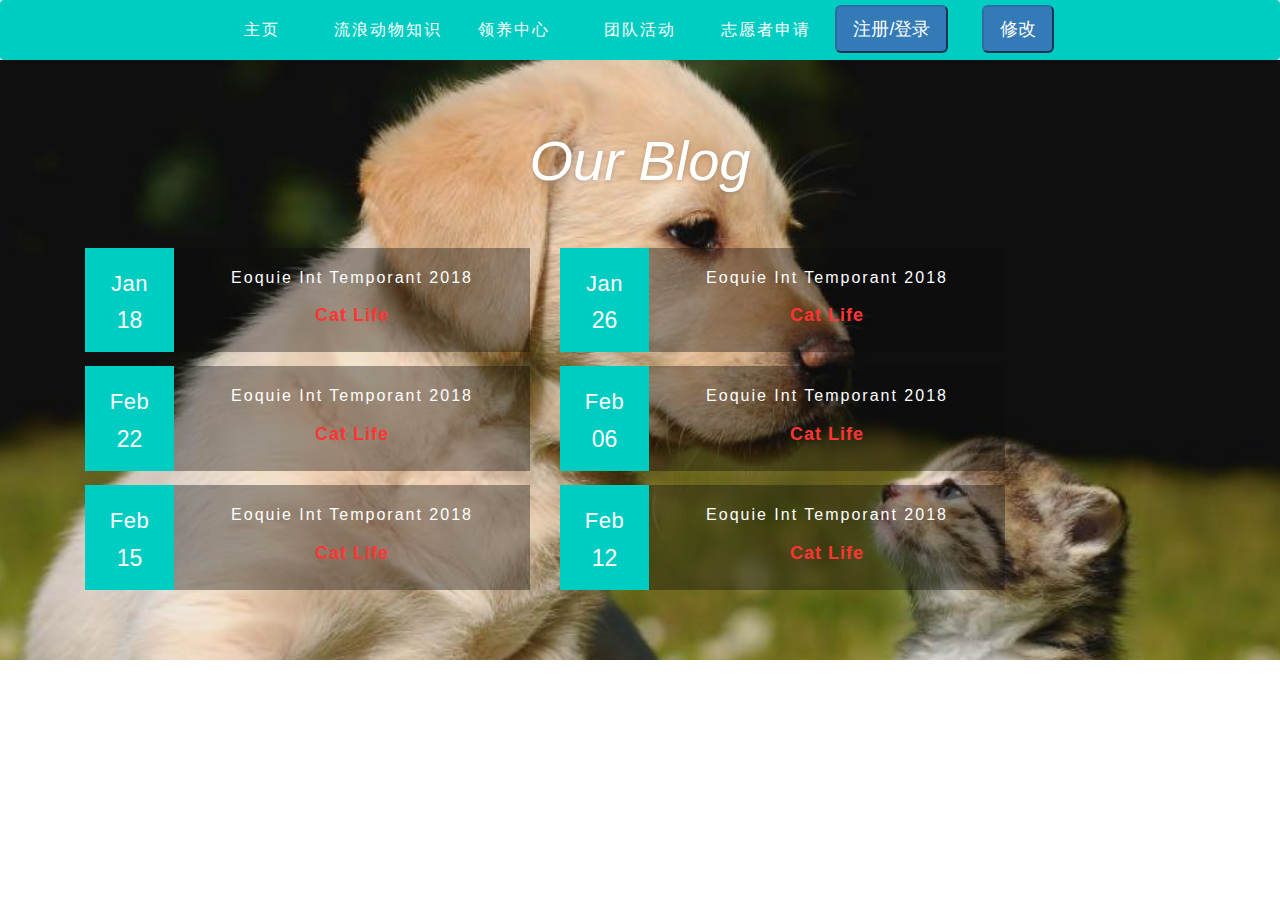
<file: target/adopt/html/blog.html>
<!DOCTYPE html>
<html lang="en">
<head>

    <meta charset="UTF-8">
    <title>Title</title>
    <!-- Meta tag Keywords -->
    <meta name="viewport" content="width=device-width, initial-scale=1">
    <meta charset="UTF-8" />
    <meta name="keywords" content=""/>
    <!--// Meta tag Keywords -->
    <!-- css files -->
    <link rel="stylesheet" href="../bootstrap/css/bootstrap.css" type="text/css" media="all">
    <!-- Owl-Carousel-CSS -->
    <link rel="stylesheet" href="../css/style.css" type="text/css" media="all" />


</head>
<body>
<!--导航栏-->
<!-- sticky navigation -->
<div class="nav-links">
    <nav class='navbar navbar-default'>
        <div class='container'>
            <div class='collapse navbar-collapse'>
                <ul>
                    <li>
                        <a href="index.html">主页</a>
                    </li>
                    <li>
                        <a href="about.html">流浪动物知识</a>
                    </li>
                    <li>
                        <a href="services.html">领养中心</a>
                    </li>
                    <li>
                        <a href="blog.html">团队活动</a>
                    </li>
                    <li>
                        <a href="team.html">志愿者申请</a>
                    </li>

                    <li>
                        <button class="btn-primary btn-lg" data-toggle="modal" data-target="#login">注册/登录</button>
                    </li>
                    <li>
                        <button class="btn-primary btn-lg" data-toggle="modal" data-target="#editUsers">修改</button>
                    </li>
                </ul>
            </div>
        </div>
    </nav>
</div>
<!-- blog -->
<div class="blog" id="blog">
    <div class="container">
        <h3 class="agile-title">Our Blog</h3>

        <div class="col-md-5 col-xs-6 blog-grids">
            <div class="blog-full-wthree">
                <div class="blog-left-agileits">
                    <p>Jan</p>
                    <span>18</span>
                </div>
                <div class="blog-right-agileits-w3layouts">
                    <h4>
                        <a href="#" data-toggle="modal" data-target="#myModal2">eoquie int temporant 2018</a>
                    </h4>
                    <p>
                        <a href="#" data-toggle="modal" data-target="#myModal2">Cat Life</a>
                    </p>
                </div>
                <div class="clearfix"> </div>
            </div>
            <div class="blog-full-wthree">
                <div class="blog-left-agileits">
                    <p>Feb</p>
                    <span>22</span>
                </div>
                <div class="blog-right-agileits-w3layouts">
                    <h4>
                        <a href="#" data-toggle="modal" data-target="#myModal2">eoquie int temporant 2018</a>
                    </h4>
                    <p>
                        <a href="#" data-toggle="modal" data-target="#myModal2">Cat Life</a>
                    </p>
                </div>
                <div class="clearfix"> </div>
            </div>
            <div class="blog-full-wthree">
                <div class="blog-left-agileits">
                    <p>Feb</p>
                    <span>15</span>
                </div>
                <div class="blog-right-agileits-w3layouts">
                    <h4>
                        <a href="#" data-toggle="modal" data-target="#myModal2">eoquie int temporant 2018</a>
                    </h4>
                    <p>
                        <a href="#" data-toggle="modal" data-target="#myModal2">Cat Life</a>
                    </p>
                </div>
                <div class="clearfix"> </div>
            </div>
        </div>


        <div class="col-md-5 col-xs-6 blog-grids">
            <div class="blog-full-wthree">
                <div class="blog-left-agileits">
                    <p>Jan</p>
                    <span>26</span>
                </div>
                <div class="blog-right-agileits-w3layouts">
                    <h4>
                        <a href="#" data-toggle="modal" data-target="#myModal2">eoquie int temporant 2018</a>
                    </h4>
                    <p>
                        <a href="#" data-toggle="modal" data-target="#myModal2">Cat Life</a>
                    </p>
                </div>
                <div class="clearfix"> </div>
            </div>
            <div class="blog-full-wthree">
                <div class="blog-left-agileits">
                    <p>Feb</p>
                    <span>06</span>
                </div>
                <div class="blog-right-agileits-w3layouts">
                    <h4>
                        <a href="#" data-toggle="modal" data-target="#myModal2">eoquie int temporant 2018</a>
                    </h4>
                    <p>
                        <a href="#" data-toggle="modal" data-target="#myModal2">Cat Life</a>
                    </p>
                </div>
                <div class="clearfix"> </div>
            </div>
            <div class="blog-full-wthree">
                <div class="blog-left-agileits">
                    <p>Feb</p>
                    <span>12</span>
                </div>
                <div class="blog-right-agileits-w3layouts">
                    <h4>
                        <a href="#" data-toggle="modal" data-target="#myModal2">eoquie int temporant 2018</a>
                    </h4>
                    <p>
                        <a href="#" data-toggle="modal" data-target="#myModal2">Cat Life</a>
                    </p>
                </div>
                <div class="clearfix"> </div>
            </div>
        </div>


    </div>
</div>
<!--    <div class="blog-grids mid-blog-agile">-->
<!--        <img src="../images/cat2.jpg" class="img-responsive" alt="">-->
<!--    </div>-->
<!-- Modal5 -->
<div class="modal fade" id="myModal2" tabindex="-1" role="dialog">
    <div class="modal-dialog">
        <!-- Modal content-->
        <div class="modal-content">
            <div class="modal-header">
                <button type="button" class="close" data-dismiss="modal">&times;</button>
                <div class="modal-info">
                    <h4>Cat Life</h4>
                    <img src="../images/g2.jpg" alt=" " class="img-responsive" />
                    <h5>Lorem ipsum dolor sit amet, consectetur adipiscing elit.</h5>
                    <p class="para-agileits-w3layouts">Duis sit amet nisi quis leo fermentum vestibulum vitae eget augue. Nulla quam nunc, vulputate id urna at, tempor tincidunt
                        metus. Sed feugiat quam nec mauris mattis malesuada.</p>
                </div>
            </div>
        </div>
    </div>
</div>
<!-- //Modal5 -->
<!-- //blog -->
<!-- js -->
<script src="../JQuery/jquery-3.4.1.min.js"></script>
<script src="../bootstrap/js/bootstrap.min.js"></script>
<!-- Necessary-JavaScript-File-For-Bootstrap -->
<!-- //js -->

</body>

</html>
</file>
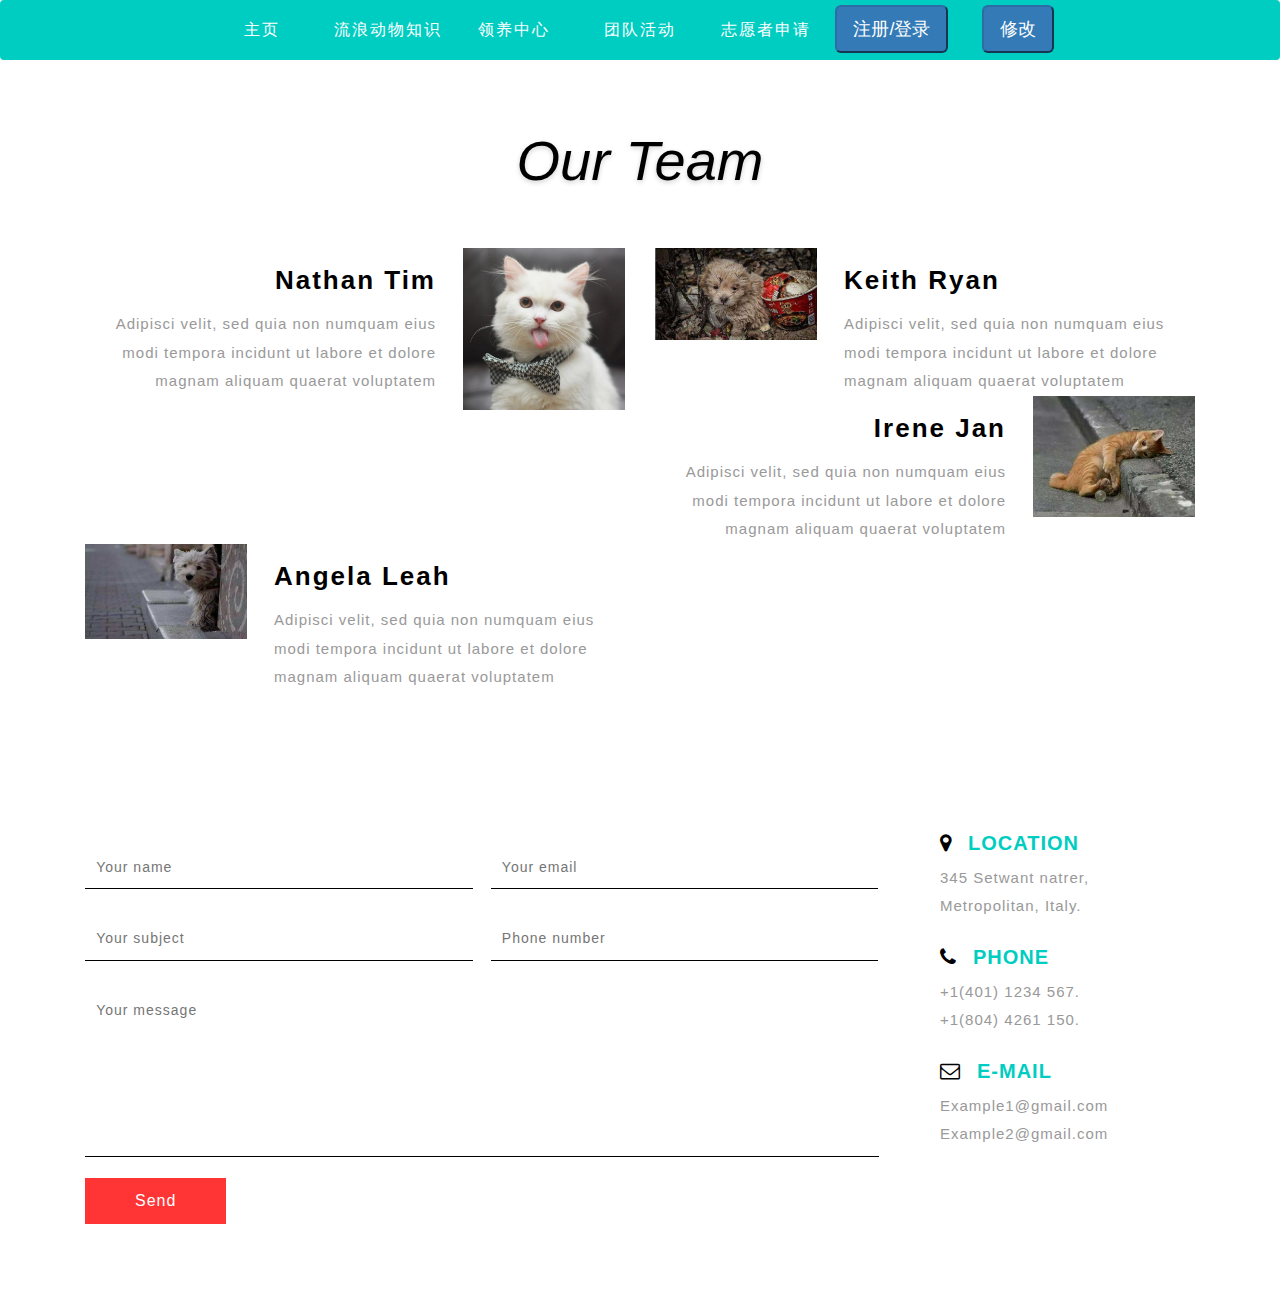
<file: target/adopt/html/team.html>
<!DOCTYPE html>
<html lang="en">
<head>
    <meta charset="UTF-8">
    <title>Title</title>
    <!-- Meta tag Keywords -->
    <meta name="viewport" content="width=device-width, initial-scale=1">
    <meta charset="UTF-8" />
    <meta name="keywords" content=""/>

    <!--// Meta tag Keywords -->
    <!-- css files -->
    <link rel="stylesheet" href="../bootstrap/css/bootstrap.css" type="text/css" media="all">
    <!-- Owl-Carousel-CSS -->
    <link rel="stylesheet" href="../css/style.css" type="text/css" media="all" />
    <!-- Bootstrap-Core-CSS -->
    <link rel="stylesheet" href="../css/font-awesome.css" type="text/css" media="all">

</head>
<body>
<!--导航栏-->
<!-- sticky navigation -->
<div class="nav-links">
    <nav class='navbar navbar-default'>
        <div class='container'>
            <div class='collapse navbar-collapse'>
                <ul>
                    <li>
                        <a href="index.html">主页</a>
                    </li>
                    <li>
                        <a href="about.html">流浪动物知识</a>
                    </li>
                    <li>
                        <a href="services.html">领养中心</a>
                    </li>
                    <li>
                        <a href="blog.html">团队活动</a>
                    </li>
                    <li>
                        <a href="team.html">志愿者申请</a>
                    </li>

                    <li>
                        <button class="btn-primary btn-lg" data-toggle="modal" data-target="#login">注册/登录</button>
                    </li>
                    <li>
                        <button class="btn-primary btn-lg" data-toggle="modal" data-target="#editUsers">修改</button>
                    </li>
                </ul>
            </div>
        </div>
    </nav>
</div>
<!-- //sticky navigation -->

<!-- team -->
<div class="team" id="team">
    <div class="container">
        <h3 class="agile-title">Our Team</h3>

        <div class="team-agileinfo">
            <div class="col-md-6 team-grid w3-agileits">
                <div class="team-grid-right">
                    <img src="../images/f1.jpg"  class="img-responsive" />
                </div>
                <div class="team-grid-left">
                    <h4>Nathan Tim</h4>
                    <p>Adipisci velit, sed quia non numquam eius modi tempora incidunt ut labore et dolore magnam aliquam quaerat voluptatem</p>
                </div>
                <div class="clearfix"> </div>
            </div>
            <div class="col-md-6 team-grid w3-agileits">
                <div class="team-grid-right aliquam">
                    <img src="../images/f2.jpg" alt=" " class="img-responsive" />
                </div>
                <div class="team-grid-left non">
                    <h4>Keith Ryan</h4>
                    <p>Adipisci velit, sed quia non numquam eius modi tempora incidunt ut labore et dolore magnam aliquam quaerat voluptatem</p>
                </div>
                <div class="clearfix"> </div>
            </div>
        </div>
        <div class="team-agileinfo">
            <div class="col-md-6 team-grid w3-agileits">
                <div class="team-grid-right">
                    <img src="../images/f3.jpg" alt=" " class="img-responsive" />
                </div>
                <div class="team-grid-left">
                    <h4>Irene Jan</h4>
                    <p>Adipisci velit, sed quia non numquam eius modi tempora incidunt ut labore et dolore magnam aliquam quaerat voluptatem</p>
                </div>

            </div>
            <div class="col-md-6 team-grid w3-agileits">
                <div class="team-grid-right aliquam">
                    <img src="../images/f4.jpg" alt=" " class="img-responsive" />
                </div>
                <div class="team-grid-left non">
                    <h4>Angela Leah</h4>
                    <p>Adipisci velit, sed quia non numquam eius modi tempora incidunt ut labore et dolore magnam aliquam quaerat voluptatem</p>
                </div>
            </div>
        </div>
    </div>
</div>



<!-- contact -->
<div class="contact" id="contact">
    <div class="container">
        <div class="col-md-9 col-sm-9 contact-right">
            <form action="#" method="post">
                <input type="text" name="name" placeholder="Your name" required="">
                <input type="email" name="email" placeholder="Your email" required="">
                <input type="text" name="subject" placeholder="Your subject" required="">
                <input type="text" name="phone number" placeholder="Phone number" required="">
                <textarea name="message" placeholder="Your message" required=""></textarea>
                <input type="submit" value="Send">
            </form>
        </div>
        <div class="col-md-3 col-sm-3 contact-left">
            <div class="address">
                <h4>
                    <i class="fa fa-map-marker" aria-hidden="true"></i>Location</h4>
                <p>345 Setwant natrer,</p>
                <p>Metropolitan, Italy.</p>
            </div>
            <div class="phone">
                <h4>
                    <i class="fa fa-phone" aria-hidden="true"></i>PHONE</h4>
                <p>+1(401) 1234 567.</p>
                <p>+1(804) 4261 150.</p>
            </div>
            <div class="email">
                <h4>
                    <i class="fa fa-envelope-o" aria-hidden="true"></i>E-MAIL</h4>
                <p>
                    <a href="mailto:info@example.com">Example1@gmail.com</a>
                </p>
                <p>
                    <a href="mailto:info@example.com">Example2@gmail.com</a>
                </p>
            </div>
        </div>
    </div>
</div>
<!-- //team -->
<!-- js -->
<script src="../JQuery/jquery-3.4.1.min.js"></script>
<script src="../bootstrap/js/bootstrap.min.js"></script>
<!-- Necessary-JavaScript-File-For-Bootstrap -->
<!-- //js -->
</body>

</html>
</file>
<file: target/adopt/css/style.css>
body {
    padding: 0;
    margin: 0;
    background: #fff;
    position: relative;
    font-family: 'Raleway', sans-serif;
}

body a {
    transition: 0.5s all;
    -webkit-transition: 0.5s all;
    -moz-transition: 0.5s all;
    -o-transition: 0.5s all;
    -ms-transition: 0.5s all;
}

a:hover {
    text-decoration: none;
    transition: 0.5s all;
    -webkit-transition: 0.5s all;
    -moz-transition: 0.5s all;
    -o-transition: 0.5s all;
    -ms-transition: 0.5s all;
}

input[type="button"],
input[type="submit"] {
    transition: 0.5s all;
    -webkit-transition: 0.5s all;
    -moz-transition: 0.5s all;
    -o-transition: 0.5s all;
    -ms-transition: 0.5s all;
}

h1,
h2,
h3,
h4,
h5,
h6 {
    margin: 0;
    font-family: 'Lato', sans-serif;
}

p {
    margin: 0;
    font-family: 'Raleway', sans-serif;
    letter-spacing: 1px;
    font-size: 15px;
    color: #999;
    line-height: 1.9em;
}

ul {
    margin: 0;
    padding: 0;
}

label {
    margin: 0;
}

.w3l-main {
    position: relative;
}

/*--header --*/

.header {
    position: absolute;
    z-index: 999;
}

/*--banner--*/

.banner-text-info {
    padding-top: 26em;
    text-align: center;
}

.slider-img-w3layouts.one {
    background: url(../images/1.jpg)no-repeat fixed;
}

.slider-img-w3layouts.two {
    background: url(../images/2.jpg)no-repeat fixed;
}

.slider-img-w3layouts.three {
    background: url(../images/2.jpg)no-repeat fixed;
}

.slider-img-w3layouts.four {
    background: url(../images/4.jpg)no-repeat fixed;
}

.slider-img-w3layouts.one,
.slider-img-w3layouts.two,
.slider-img-w3layouts.three,
.slider-img-w3layouts.four {
    background-size: cover;
    -webkit-background-size: cover;
    -moz-background-size: cover;
    -o-background-size: cover;
    -ms-background-size: cover;
    min-height: 795px;
}

/*-- Slider --*/

#slider {
    box-shadow: none;
    -moz-box-shadow: none;
    -webkit-box-shadow: none;
    margin: 0 auto;
}

.rslides_tabs {
    list-style: none;
    padding: 0;
    background: rgba(0, 0, 0, .25);
    box-shadow: 0 0 1px rgba(255, 255, 255, .3), inset 0 0 5px rgba(0, 0, 0, 1.0);
    -moz-box-shadow: 0 0 1px rgba(255, 255, 255, .3), inset 0 0 5px rgba(0, 0, 0, 1.0);
    -webkit-box-shadow: 0 0 1px rgba(255, 255, 255, .3), inset 0 0 5px rgba(0, 0, 0, 1.0);
    font-size: 18px;
    list-style: none;
    margin: 0 auto 50px;
    max-width: 540px;
    padding: 10px 0;
    text-align: center;
    width: 100%;
}

.rslides_tabs li {
    display: inline;
    float: none;
    margin-right: 1px;
}

.rslides_tabs a {
    width: auto;
    line-height: 20px;
    padding: 9px 20px;
    height: auto;
    background: transparent;
    display: inline;
}

.rslides_tabs li:first-child {
    margin-left: 0;
}

.rslides_tabs .rslides_here a {
    background: rgba(255, 255, 255, .1);
    color: #fff;
    font-weight: bold;
}

.events {
    list-style: none;
}

.callbacks_container {
    position: relative;
    float: none;
    text-align: center;
    width: 100%;
}

.callbacks {
    position: relative;
    list-style: none;
    overflow: hidden;
    width: 100%;
    padding: 0;
    margin: 0;
}

.callbacks li {
    position: absolute;
    left: 0;
    top: 0;
}

.callbacks .caption {
    display: block;
    position: absolute;
    z-index: 2;
    font-size: 20px;
    text-shadow: none;
    color: #fff;
    left: 0;
    right: 0;
    padding: 10px 20px;
    margin: 0;
    max-width: none;
    top: 10%;
    text-align: center;
}

.callbacks_nav {
    position: absolute;
    -webkit-tap-highlight-color: rgba(0, 0, 0, 0);
    bottom: 46%;
    left: 0;
    z-index: 3;
    text-indent: -9999px;
    overflow: hidden;
    text-decoration: none;
    width: 50px;
    height: 50px;
    background: transparent url(../images/arrows.png) no-repeat left top;
}

.callbacks_nav.next {
    left: auto;
    background-position: right top;
    left: 95%;
}

.callbacks_nav.prev {
    right: auto;
    background-position: left top;
    left: 22px;
}

.callbacks_nav:active {
    opacity: 1.0;
}

.callbacks2_nav:active {
    opacity: 1.0;
}

#slider-pager a {
    display: inline-block;
}

#slider-pager span {
    float: left;
}

#slider-pager span {
    width: 100px;
    height: 15px;
    background: #fff;
    display: inline-block;
    border-radius: 30em;
    opacity: 0.6;
}

#slider-pager .rslides_here a {
    background: #FFF;
    border-radius: 30em;
    opacity: 1;
}

#slider-pager a {
    padding: 0;
}

#slider-pager li {
    display: inline-block;
}

.rslides {
    position: relative;
    list-style: none;
    overflow: hidden;
    padding: 0;
    margin: 0;
    width: 100%;
}

.rslides li {
    -webkit-backface-visibility: hidden;
    position: absolute;
    display: none;
    left: 0%;
    top: 0;
    width: 100%;
}

.rslides li {
    position: relative;
    display: block;
    float: none;
}

.rslides img {
    height: auto;
    border: 0;
}

.callbacks_tabs {
    list-style: none;
    position: absolute;
    top: 91%;
    z-index: 99;
    left: 46%;
}

.callbacks_tabs li {
    display: inline-block;
    margin: 0.5em;
}

.callbacks_tabs a {
    visibility: hidden;
}

.callbacks_tabs a:after {
    content: "\f111";
    font-size: 0;
    font-family: FontAwesome;
    visibility: visible;
    display: block;
    width: 12px;
    height: 12px;
    display: inline-block;
    background: #fff;
    border: none;
    border-radius: 50%;
    box-shadow: 2px 2px 5px rgb(0, 0, 0);
}

.callbacks_here a:after {
    background: #ff3535;
}

.callbacks_tabs li {
    display: inline-block;
    margin: 0 2px;
}

/*-- top-header --*/

.logo {
    background: rgba(0, 0, 0, 0.19);
}

.logo-img {
    margin-bottom: 16px;
    display: block;
}

.logo h1 a {
    font-size: 40px;
    color: #fff;
    font-family: 'Molle', cursive;
    text-decoration: none;
    letter-spacing: 1px;
    padding: 30px 40px 50px;
    display: inline-block;
}

/*-- //top-header --*/

.banner-text-info h3 {
    color: #fff;
    font-size: 56px;
    letter-spacing: 3px;
    font-weight: 600;
    font-style: italic;
    text-align: right;
    text-transform: capitalize;
    text-shadow: 2px 9px 10px rgba(0, 0, 0, 0.48);
}

.banner-text-info h3 span {
    color: #ff3535;
}

.banner-text-info p {
    color: #fff;
    letter-spacing: 4px;
    font-weight: 300;
    font-size: 13px;
    margin: 40px 0;
    position: relative;
    text-align: right;
}

.banner-text-info p:before {
    content: " ";
    position: absolute;
    width: 100px;
    height: 2px;
    background: #00cdc1;
    top: 176%;
    left: 67%;
}

/*-- Sticky Navigation --*/

.fixed-header {
    position: fixed;
    top: 0;
    left: 0;
    width: 100%;
}

nav.navbar.navbar-default {
    z-index: 10;
    background: #00cdc1;
    border: none;
    width: 100%;
    text-align: center;
    margin: 0;
}

nav.navbar.navbar-default ul li {
    display: inline-block;
    line-height: 60px;
    text-align: center;
    width: 11%;
}

nav.navbar.navbar-default ul li a {
    text-decoration: none;
    color: #fff;
    letter-spacing: 2px;
    font-size: 16px;
    transition: .5s ease-in;
    -webkit-transition: .5s ease-in;
    -moz-transition: .5s ease-in;
    -o-transition: .5s ease-in;
    -ms-transition: .5s ease-in;
}

nav.navbar.navbar-default ul li a:hover {
    color: #000;
    transition: .5s ease-in;
    -webkit-transition: .5s ease-in;
    -moz-transition: .5s ease-in;
    -o-transition: .5s ease-in;
    -ms-transition: .5s ease-in;
}

/*-- //Sticky Navigation --*/

/*-- middle slider --*/

.w3agile-spldishes {
    padding-bottom: 4em;
}

#owl-demo .item img {
    width: 100%;
}

/*-- //middle slider --*/

/*-- welcome --*/

.about,
.services,
.blog,
.team,
.contact {
    padding: 5em 0;
}

h3.agile-title {
    color: #000;
    font-size: 56px;
    margin-bottom: 1em;
    text-align: center;
    font-weight: 400;
    font-style: italic;
    text-shadow: 0px 2px 5px rgba(0, 0, 0, 0.18);
}

.about-wel h5 {
    font-size: 28px;
    letter-spacing: 1px;
}

.about-wel h5 span {
    color: #ff3535;
}

.about-wel p {
    color: #545151;
    margin: 16px 0 25px;
}

.about-wel ul li {
    list-style: none;
}

.about-wel ul li {
    color: #999;
    font-size: 14px;
    line-height: 1.9em;
    margin-top: 10px;
    letter-spacing: 1px;
}

.about-wel ul li i {
    margin-right: 12px;
    color: #ff3535;
}

.button-styles {
    margin-top: 35px;
}

.button-styles a {
    background: #000;
    color: #fff;
    padding: 12px 30px;
    letter-spacing: 1px;
    font-size: 16px;
    border: none;
    border-radius: 4px;
    -webkit-border-radius: 4px;
    -o-border-radius: 4px;
    -ms-border-radius: 4px;
    -moz-border-radius: 4px;
    display: inline-block;
    text-decoration: none;
    transition: 0.5s all;
    -webkit-transition: 0.5s all;
    -moz-transition: 0.5s all;
    -o-transition: 0.5s all;
    -ms-transition: 0.5s all;
}

.button-styles a:hover {
    background: #00cdc1;
    transition: 0.5s all;
    -webkit-transition: 0.5s all;
    -moz-transition: 0.5s all;
    -o-transition: 0.5s all;
    -ms-transition: 0.5s all;
}

a.button2-w3l {
    background: #00cdc1;
    transition: 0.5s all;
    -webkit-transition: 0.5s all;
    -moz-transition: 0.5s all;
    -o-transition: 0.5s all;
    -ms-transition: 0.5s all;
}

a.button2-w3l:hover {
    background: #000;
    transition: 0.5s all;
    -webkit-transition: 0.5s all;
    -moz-transition: 0.5s all;
    -o-transition: 0.5s all;
    -ms-transition: 0.5s all;
}

/*-- //welcome --*/

/*-- services --*/

.w3layouts_header {
    text-align: center;
}

.w3_services_para {
    position: relative;
    text-align: center;
    color: #656262;
    padding-bottom: 1.5em;
    letter-spacing: 10px;
}

.agile_services_grid img {
    margin: 0 auto;
}

.w3_agile_services_grid {
    text-align: center;
}

fieldset {
    padding: 30px;
    position: relative;
    margin: 2em auto 0;
    border: 2px solid rgba(179, 177, 177, 0.18);
    line-height: 2em;
    color: #999;
    font-size: 14px;
    letter-spacing: 1px;
}

.w3_agile_services_grid legend {
    font-size: 30px;
    color: #212121;
    margin: 0;
    font-weight: 600;
    border-bottom: none;
    font-family: 'Lato', sans-serif;
}

.w3_agile_services_grids:nth-child(3) {
    margin-top: 4em;
}

/*-- circle-effect --*/

.ih-item {
    position: relative;
    -webkit-transition: all 0.35s ease-in-out;
    -moz-transition: all 0.35s ease-in-out;
    transition: all 0.35s ease-in-out;
}

.ih-item,
.ih-item * {
    -webkit-box-sizing: border-box;
    -moz-box-sizing: border-box;
    box-sizing: border-box;
}

.ih-item img {
    width: 100%;
    height: 100%;
}

.ih-item.circle,
.ih-item.circle .img {
    position: relative;
    border-radius: 50%;
    -webkit-border-radius: 50%;
    -moz-border-radius: 50%;
    -o-border-radius: 50%;
    -ms-border-radius: 50%;
}

.ih-item.circle,
.ih-item.circle .img,
.ih-item.circle.effect1 .spinner {
    width: 250px;
    height: 250px;
    margin: 0 auto;
}

.ih-item.circle .img:before {
    position: absolute;
    display: block;
    content: '';
    width: 100%;
    height: 100%;
    border-radius: 50%;
    -webkit-border-radius: 50%;
    -o-border-radius:50%;
    -ms-border-radius: 50%;
    -moz-border-radius: 50%;
    box-shadow: inset 0 0 0 16px rgba(255, 255, 255, 0.6), 0 1px 2px rgba(0, 0, 0, 0.3);
    -webkit-transition: all 0.35s ease-in-out;
    -moz-transition: all 0.35s ease-in-out;
    transition: all 0.35s ease-in-out;
}

.ih-item.circle .img img {
    border-radius: 50%;
    -webkit-border-radius: 50%;
    -o-border-radius: 50%;
    -ms-border-radius: 50%;
    -moz-border-radius:50%;
}

.ih-item.circle.effect1 .spinner {
    border: 5px solid #ff3535;
    border-right-color: #DFDFDF;
    border-bottom-color: #DFDFDF;
    border-radius: 50%;
    -webkit-border-radius: 50%;
    -o-border-radius: 50%;
    -ms-border-radius: 50%;
    -moz-border-radius:50%;
    -webkit-transition: all 0.8s ease-in-out;
    -moz-transition: all 0.8s ease-in-out;
    transition: all 0.8s ease-in-out;
}

.ih-item.circle.effect1 .img {
    position: absolute;
    top: 5px;
    bottom: 5px;
    left: 5px;
    right: 5px;
    width: auto;
    height: auto;
}

.ih-item.circle.effect1 .img:before {
    display: none;
}

.ih-item.circle.effect1:hover .spinner,
.w3_agile_services_grid:hover .ih-item.circle.effect1 .spinner {
    -webkit-transform: rotate(180deg);
    -moz-transform: rotate(180deg);
    -ms-transform: rotate(180deg);
    -o-transform: rotate(180deg);
    transform: rotate(180deg);
}

/*-- //circle-effect --*/

.services {
    position: relative;
}

.w3l-img-side,
.w3l-img-side2 {
    position: absolute;
    top: 0;
}

.w3l-img-side2 {
    right: 0;
}

/*-- //services --*/

/*-- middle section --*/

.middle-w3l {
    background: url(../images/bg.jpg)no-repeat center fixed;
    background-size: cover;
    -webkit-background-size: cover;
    -moz-background-size: cover;
    -o-background-size: cover;
    -ms-background-size: cover;
    padding: 10em 0;
}

.middle-w3l h2 {
    color: #fff;
    font-size: 52px;
    font-weight: 600;
    letter-spacing: 3px;
    width: 70%;
    line-height: 1.2;
    margin-bottom: 60px;
}

button.button3-w3l {
    background: #ff3535;
    transition: 0.5s all;
    -webkit-transition: 0.5s all;
    -moz-transition: 0.5s all;
    -o-transition: 0.5s all;
    -ms-transition: 0.5s all;
}

/*-- //middle section --*/

/*-- blog --*/

.blog {
    background: url(../images/dogandcat1.jpg)no-repeat center fixed;
    background-size: cover;
    -webkit-background-size: cover;
    -moz-background-size: cover;
    -o-background-size: cover;
    -ms-background-size: cover;
    position: relative;
}

.blog h3.agile-title {
    color: #fff;
}

.blog-grids.mid-blog-agile {
    position: absolute;
    bottom: -1.5%;
    right: 0;
}

.mid-blog-agile h5 {
    color: #ffdd57;
    text-transform: uppercase;
    letter-spacing: 3px;
    font-size: 30px;
    padding: 3.83em 0;
    text-align: center;
    width: 96%;
    margin: 27px 10px;
    border: 7px double #0dc5dd;
    background: rgba(0, 0, 0, 0.14);
}

.blog-full-wthree {
    background: rgba(12, 12, 12, 0.37);
}

.blog-left-agileits {
    float: left;
    padding: 15px;
    width: 20%;
    text-align: center;
    background: #00cdc1;
}

.blog-right-agileits-w3layouts h4 a {
    color: #fff;
    font-size: 16px;
    letter-spacing: 2px;
    text-transform: capitalize;
    text-decoration: none;
}

.blog-right-agileits-w3layouts h4 a:hover {
    opacity: 0.7;
}

.blog-right-agileits-w3layouts {
    float: right;
    width: 80%;
    padding: 20px;
    text-align: center;
}

.blog-left-agileits p {
    color: #fff;
    font-size: 22px;
    letter-spacing: 0.5px;
}

.blog-left-agileits span {
    color: #fff;
    font-size: 23px;
    text-align: center;
}

.blog-right-agileits-w3layouts p a {
    color: #ff3535;
    letter-spacing: 1px;
    font-size: 18px;
    text-decoration: none;
    font-weight: 600;
    margin-top: 14px;
    display: inline-block;
}

.blog-right-agileits-w3layouts p a:hover {
    color: #fff;
}

.blog-grids .blog-full-wthree:nth-child(2) {
    margin: 1em 0;
}

/*--modal--*/

.modal-content img {
    width: 100%;
}

.modal-content h4 {
    color: #ff3535;
    text-align: center;
    margin-bottom: 20px;
    font-size: 40px;
    font-family: 'Molle', cursive;
    letter-spacing: 1px;
}

.modal-content h5 {
    color: #00cdc1;
    padding: 15px 0 7px;
    font-size: 22px;
    letter-spacing: 1px;
}

.modal-content p {
    color: #636363;
    font-size: 14px;
    line-height: 25px;
    padding-top: 10px;
}

.modal-header {
    padding: 30px;
}

/*--//modal--*/

/*-- //blog --*/

/*-- team --*/

.team-agileinfo:nth-child(3) {
    margin: 2em 0 0;
}

.team-grid-left {
    float: left;
    width: 65%;
    text-align: right;
    margin-top: 18px;
}

.team-grid-left h4 {
    font-size: 26px;
    color: #000;
    font-weight: 600;
    letter-spacing: 2px;
    margin-bottom: 16px;
}

.team-grid-right {
    float: right;
    width: 30%;
    -webkit-transition: 0.5s all;
    -moz-transition: 0.5s all;
    -o-transition: 0.5s all;
    -ms-transition: 0.5s all;
    transition: 0.5s all;
}

.team-agileinfo img.img-responsive {
    width: 100%;
}

.aliquam {
    float: left;
    width: 30%;
}

.non {
    float: right;
    width: 65%;
    text-align: left;
}

/*-- //team --*/

/*-- gallery --*/

.w3gallery-grids img {
    width: 100%;
}

.w3gallery-grids {
    padding: 10px;
}

/*-- //gallery --*/

/*--Contact--*/

.contact-left h4,
.contact-left h5 {
    text-align: left;
}

.phone {
    margin: 25px 0;
}

.address h4,
.phone h4,
.email h4 {
    margin-bottom: 10px;
    color: #00cdc1;
    font-weight: 600;
    font-size: 20px;
    text-transform: uppercase;
    letter-spacing: 1px;
}

.address h4 i,
.phone h4 i,
.email h4 i {
    color: #000;
    padding-right: .8em;
}

.email p a {
    color: #999;
}

.email p a:hover {
    color: #000;
}

.contact input[type="text"],
.contact input[type="email"] {
    width: 47%;
    padding: .8em;
    background: transparent;
    border: none;
    border-bottom: 1px solid #000;
    margin: 1em 1em 1em 0;
    color: #000;
    outline: none;
    letter-spacing: 1px;
}

.contact textarea {
    width: 96.3%;
    border: none;
    border-bottom: 1px solid #000;
    resize: none;
    padding: .8em;
    height: 12em;
    margin-top: 1em;
    letter-spacing: 1px;
    outline: none;
}

.contact input[type="submit"] {
    background: #ff3535;
    padding: 12px 50px;
    outline: none;
    margin-top: 1em;
    color: #fff;
    border: none;
    letter-spacing: 1px;
    font-size: 16px;
}

.contact input[type="submit"]:hover {
    background: #000;
}

/*--//contact--*/

/*--Map --*/

.map-w3ls iframe {
    width: 100%;
    height: 350px;
    border: 5px solid #FAFAFA;
}

/*-- //Map--*/

/*-- footer section --*/

section.footer-w3 {
    background-color: #1d1b1b;
    padding: 4em 0;
}

ul li {
    list-style-type: none;
}

section.footer-w3 h3 {
    font-size: 26px;
    color: #fff;
    margin-bottom: 30px;
    letter-spacing: 1px;
    font-weight: 600;
}

section.footer-w3 p.footer-p1 {
    font-size: 14px;
    color: #eee;
}

section.footer-w3 button.btn.btn-outline.btn-lg {
    width: 30%;
    float: left;
    height: 40px;
    letter-spacing: 1px;
    text-align: center;
    background-color: #ea3c56;
    border: 1px solid #ea3c56;
    color: #fff;
    font-size: 15px;
    font-weight: bold;
    border-radius: 0;
    -webkit-border-radius: 0;
    -moz-border-radius: 0;
    -o-border-radius: 0;
    -ms-border-radius: 0;
}

section.footer-w3 button.btn.btn-outline.btn-lg:hover {
    background-color: #3ba2c1;
    color: #fff;
    border-color: #3ba2c1;
}

section.footer-w3 ul.tweet-agile li:nth-child(1) {
    padding-bottom: 30px;
}

section.footer-w3 ul.tweet-agile li i.fa.fa-twitter-square {
    font-size: 45px;
    color: #fff;
    display: inline-block;
}

section.footer-w3 ul.tweet-agile li p.tweet-p1 {
    font-size: 15px;
    font-weight: normal;
    margin: -48px 0 10px 44px;
    line-height: 30px;
    color: #fff;
}

section.footer-w3 ul.tweet-agile li p.tweet-p1 a {
    text-decoration: none;
    color: #00cdc1;
}

section.footer-w3 ul.tweet-agile li p.tweet-p1 a:hover {
    color: #fff;
}

section.footer-w3 ul.tweet-agile li p.tweet-p2 {
    font-size: 13px;
    font-weight: normal;
    font-style: italic;
    color: #dcdcdc;
}

.agileinfo_footer_grid1 {
    float: left;
    width: 26.45%;
    margin: 0 .5em .7em 0;
}

/*-- //footer section --*/

/* copyright */

.w3layouts_copy_right {
    padding: 1em 0;
    text-align: center;
    background: #000;
}

.w3layouts_copy_right p {
    color: #fff;
    font-size: 1.1em;
    letter-spacing: 2px;
}

.w3layouts_copy_right p a {
    color: #ff3535;
}

.w3layouts_copy_right p a:hover {
    color: #fff;
}

/* //copyright */

/*-- slider-up-arrow --*/

#toTop {
    display: none;
    text-decoration: none;
    position: fixed;
    bottom: 6%;
    right: 3%;
    overflow: hidden;
    width: 32px;
    height: 32px;
    border: none;
    text-indent: 100%;
    background: url("../images/move-up.png") no-repeat 0px 0px;
    -webkit-transform: scale(0.85);
    -moz-transform: scale(0.85);
    -o-transform: scale(0.85);
    -ms-transform: scale(0.85);
    transform: scale(0.85);
    -webkit-transition: .5s all;
    -moz-transition: .5s all;
    transition: .5s all;
}

#toTop:hover {
    -webkit-transform: scale(1);
    -moz-transform: scale(1);
    -o-transform: scale(1);
    -ms-transform: scale(1);
    transform: scale(1);
}

#toTopHover {
    width: 32px;
    height: 32px;
    display: block;
    overflow: hidden;
    float: right;
    opacity: 0;
    -moz-opacity: 0;
    filter: alpha(opacity=0);
    transform: scale(1);
}

/*-- //slider-up-arrow --*/

/*--responsive--*/

@media(max-width: 1366px) {
    .slider-img-w3layouts.one,
    .slider-img-w3layouts.two,
    .slider-img-w3layouts.three,
    .slider-img-w3layouts.four {
        min-height: 700px;
    }
    .banner-text-info {
        padding-top: 22em;
    }
    .logo h1 a {
        padding: 30px 40px 40px;
    }
    .middle-w3l {
        padding: 9em 0;
    }
    .blog-grids.mid-blog-agile img {
        width: 80%;
        float: right;
    }
    .blog-grids.mid-blog-agile {
        bottom: -1%;
    }
}

@media(max-width: 1280px) {
    .banner-text-info h3 {
        font-size: 52px;
    }
    .banner-text-info p {
        font-size: 12px;
        margin: 30px 0;
    }
    .banner-text-info p:before {
        left: 70%;
    }
    .callbacks_nav {
        bottom: 44%;
    }
    .w3l-img-side img {
        width: 80%;
    }
    .w3l-img-side2 img {
        float: right;
    }
    .blog-grids.mid-blog-agile img {
        width: 70%;
    }
    .middle-w3l {
        padding: 8em 0;
    }
    .slider-img-w3layouts.one,
    .slider-img-w3layouts.two,
    .slider-img-w3layouts.three,
    .slider-img-w3layouts.four {
        min-height: 670px;
    }
}

@media(max-width: 1080px) {
    .banner-text-info h3 {
        font-size: 47px;
        letter-spacing: 2px;
    }
    .logo h1 a {
        padding: 26px 30px;
    }
    .banner-text-info {
        padding-top: 20em;
    }
    .slider-img-w3layouts.one,
    .slider-img-w3layouts.two,
    .slider-img-w3layouts.three,
    .slider-img-w3layouts.four {
        min-height: 600px;
    }
    nav.navbar.navbar-default ul li a {
        font-size: 15px;
    }
    h3.agile-title {
        font-size: 51px;
    }
    .about-wel h5 {
        font-size: 27px;
    }
    .middle-w3l h2 {
        font-size: 50px;
        width: 80%;
    }
    .w3l-img-side img {
        width: 70%;
    }
    p {
        font-size: 14px;
    }
    .blog-grids.mid-blog-agile img {
        width: 66%;
    }
    section.footer-w3 p.footer-p1 {
        font-size: 13px;
    }
    section.footer-w3 ul.tweet-agile li p.tweet-p1 {
        font-size: 14px;
    }
    section.footer-w3 ul.tweet-agile li p.tweet-p2 {
        font-size: 12px;
    }
    .w3layouts_copy_right p {
        font-size: 1em;
    }
}

@media(max-width: 1050px) {
    .blog-grids.mid-blog-agile img {
        width: 60%;
    }
}

@media(max-width: 1024px) {
    .banner-text-info h3 {
        font-size: 45px;
    }
    .banner-text-info p {
        letter-spacing: 3px;
    }
    .middle-w3l h2 {
        font-size: 48px;
    }
    .middle-w3l {
        padding: 6em 0;
    }
    .blog-left-agileits p {
        font-size: 20px;
    }
    .blog-left-agileits span {
        font-size: 21px;
    }
    .blog-left-agileits {
        padding: 10px 15px;
    }
    .blog-right-agileits-w3layouts h4 a {
        font-size: 15px;
    }
    .blog-right-agileits-w3layouts p a {
        font-size: 17px;
        margin-top: 12px;
    }
    .blog-right-agileits-w3layouts {
        padding: 15px;
    }
    .blog-grids.mid-blog-agile img {
        width: 55%;
    }
    .team-grid-left h4 {
        font-size: 25px;
        margin-bottom: 10px;
    }
    .team-grid-left p {
        font-size: 13px;
    }
}

@media(max-width: 991px) {
    .banner-text-info h3 {
        font-size: 40px;
        letter-spacing: 1px;
    }
    .callbacks_nav.next {
        left: 93%;
    }
    .banner-text-info p:before {
        left: 58%;
        width: 80px;
    }
    .logo h1 a {
        font-size: 36px;
    }
    .logo-img {
        margin-bottom: 10px;
    }
    .banner-text-info p {
        font-size: 11px;
    }
    nav.navbar.navbar-default ul li a {
        letter-spacing: 1px;
    }
    nav.navbar.navbar-default ul li {
        width: 13%;
    }
    .about,
    .services,
    .blog,
    .team,
    .contact {
        padding: 4em 0;
    }
    .come {
        margin-top: 30px;
    }
    .middle-w3l h2 {
        font-size: 46px;
        width: 100%;
    }
    .ih-item.circle,
    .ih-item.circle .img,
    .ih-item.circle.effect1 .spinner {
        width: 200px;
        height: 200px;
    }
    .w3_agile_services_grid legend {
        font-size: 25px;
    }
    fieldset {
        padding: 20px;
        font-size: 13px;
        margin: 1.5em auto 0;
    }
    .blog-grids.mid-blog-agile img {
        width: 39%;
    }
    .blog-grids.mid-blog-agile {
        bottom: -0.6%;
    }
    .team-grid-left h4 {
        font-size: 26px;
        margin-bottom: 16px;
    }
    .team-grid-left {
        margin-top: 40px;
    }
    .contact input[type="text"],
    .contact input[type="email"] {
        width: 46%;
    }
    .contact textarea {
        height: 11em;
    }
    .address h4,
    .phone h4,
    .email h4 {
        font-size: 18px;
    }
    .contact input[type="submit"] {
        padding: 11px 40px;
        font-size: 15px;
    }
    .map-w3ls iframe {
        height: 320px;
    }
    section.footer-w3 h3 {
        font-size: 22px;
    }
    .footer-agile1 {
        padding: 0;
    }
    section.footer-w3 ul.tweet-agile li i.fa.fa-twitter-square {
        font-size: 36px;
    }
    section.footer-w3 ul.tweet-agile li p.tweet-p1 {
        font-size: 13px;
        margin: -48px 0 5px 40px;
        line-height: 25px;
    }
    section.footer-w3 ul.tweet-agile li p.tweet-p2 {
        font-size: 11px;
    }
    .w3layouts_copy_right p {
        font-size: .9em;
    }
}

@media(max-width: 900px) {
    .slider-img-w3layouts.one,
    .slider-img-w3layouts.two,
    .slider-img-w3layouts.three,
    .slider-img-w3layouts.four {
        min-height: 566px;
    }
    .logo-img {
        width: 32%;
    }
    .logo h1 a {
        font-size: 32px;
    }
    .banner-text-info {
        padding-top: 18em;
    }
    .blog-grids.mid-blog-agile img {
        width: 28%;
    }
}

@media(max-width: 800px) {
    .banner-text-info h3 {
        font-size: 37px;
    }
    .banner-text-info p {
        letter-spacing: 2px;
        margin: 22px 0;
    }
    .callbacks_nav.next {
        left: 93.6%;
    }
    .callbacks_nav {
        bottom: 42%;
    }
    .slider-img-w3layouts.one,
    .slider-img-w3layouts.two,
    .slider-img-w3layouts.three,
    .slider-img-w3layouts.four {
        min-height: 530px;
    }
    .banner-text-info {
        padding-top: 17em;
    }
    nav.navbar.navbar-default ul li a {
        font-size: 14px;
    }
    nav.navbar.navbar-default ul li {
        line-height: 50px;
    }
    .about,
    .services,
    .blog,
    .team,
    .contact {
        padding: 3.5em 0;
    }
    .button-styles a {
        padding: 11px 25px;
        font-size: 14px;
    }
    .w3agile-spldishes {
        padding-bottom: 3em;
    }
    .middle-w3l {
        padding: 4em 0;
    }
    .middle-w3l h2 {
        font-size: 43px;
        letter-spacing: 2px;
        margin-bottom: 40px;
    }
    h3.agile-title {
        font-size: 48px;
    }
    .w3l-img-side img {
        width: 55%;
    }
    .blog-grids.mid-blog-agile img {
        width: 38%;
    }
    .blog {
        padding-bottom: 14em;
    }
    .ih-item.circle,
    .ih-item.circle .img,
    .ih-item.circle.effect1 .spinner {
        width: 180px;
        height: 180px;
    }
    .callbacks_nav.prev {
        left: 0px;
    }
}

@media(max-width: 768px) {
    .callbacks_nav.next {
        left: 93%;
    }
    .banner-text-info {
        padding-right: 2em;
    }
    .banner-text-info h3 {
        font-size: 35px;
    }
    .slider-img-w3layouts.one,
    .slider-img-w3layouts.two,
    .slider-img-w3layouts.three,
    .slider-img-w3layouts.four {
        min-height: 516px;
        background-position: center;
    }
}

@media(max-width: 767px) {
    .nav>li {
        text-align: center;
    }
    div#bs-example-navbar-collapse-1 {
        position: absolute;
        width: 100%;
        z-index: 9999;
    }
    .navbar-toggle {
        position: absolute;
        right: 0;
    }
    .navbar-nav {
        margin: 0;
        width: 100%;
        float: none;
        background: rgba(0, 0, 0, 0.73);
        padding: 0;
    }
    .navbar-nav>li {
        float: none;
        margin: 0;
        width: 100%;
    }
    .navbar-nav>li>a {
        margin: 1em 0;
    }
    .navbar-default .navbar-nav>li>a {
        font-size: 14px;
        color: #fff;
        padding: 7px 0;
    }
    .navbar-default .navbar-toggle:hover,
    .navbar-default .navbar-toggle:focus {
        background-color: transparent;
    }
    .navbar-toggle {
        background-color: transparent;
    }
    .navbar-default .navbar-toggle .icon-bar {
        background-color: #fff;
    }
    .navbar-default .navbar-toggle {
        margin: 7px 20px;
    }
    .navbar-default .navbar-collapse,
    .navbar-default .navbar-form {
        border-color: #fff;
    }
    .navbar-default .navbar-nav .open .dropdown-menu>li>a:hover,
    .navbar-default .navbar-nav .open .dropdown-menu>li>a:focus {
        color: #EF5861;
    }
    nav.navbar.navbar-default ul li {
        line-height: 43px;
        width: 100%;
    }
    .navbar-default .navbar-toggle {
        border-color: #fff;
        border-radius: 0px;
    }
    .contact input[type="text"],
    .contact input[type="email"] {
        margin: 1em .5em;
    }
    .contact textarea {
        width: 95%;
    }
    .contact-left {
        margin-top: 3em;
    }
    section.footer-w3 h3 {
        margin-bottom: 20px;
    }
    .footer-agile1 {
        padding: 0 1em;
    }
    .footer-mid-w3 {
        margin: 2.5em 0;
    }
    .agileinfo_footer_grid1 {
        width: 13.45%;
    }
    section.footer-w3 h3 {
        margin-bottom: 25px;
        font-size: 23px;
    }
    section.footer-w3 ul.tweet-agile li i.fa.fa-twitter-square {
        font-size: 42px;
    }
    section.footer-w3 ul.tweet-agile li p.tweet-p1 {
        font-size: 13px;
        margin: -38px 0 24px 48px;
        line-height: 25px;
    }
    nav.navbar.navbar-default {
        background: rgba(0, 205, 193, 0.86);
    }
}

@media(max-width: 736px) {
    .blog-right-agileits-w3layouts h4 a {
        font-size: 14px;
    }
    .address,
    .phone,
    .email {
        float: left;
        width: 33%;
    }
    .phone {
        margin: 0;
    }
    .team-grid-left {
        margin-top: 34px;
    }
}

@media(max-width: 684px) {
    .callbacks_nav.next {
        left: 92%;
    }
}

@media(max-width: 667px) {
    .banner-text-info h3 {
        font-size: 36px;
        line-height: 1.3;
        letter-spacing: 2px;
    }
    .banner-text-info {
        padding-top: 15em;
    }
    .about,
    .services,
    .blog,
    .team,
    .contact {
        padding: 3em 0;
    }
    .middle-w3l h2 {
        font-size: 38px;
    }
    h3.agile-title {
        font-size: 43px;
    }
    .ih-item.circle,
    .ih-item.circle .img,
    .ih-item.circle.effect1 .spinner {
        width: 150px;
        height: 150px;
    }
    fieldset {
        padding: 14px;
        font-size: 12px;
    }
    .w3_agile_services_grid legend {
        font-size: 23px;
    }
    .w3_agile_services_grids {
        margin-top: 5em;
    }
    .w3_agile_services_grids:nth-child(3) {
        margin-top: 3em;
    }
    .blog-right-agileits-w3layouts h4 a {
        font-size: 13px;
        letter-spacing: 1px;
    }
    .blog-left-agileits p {
        font-size: 18px;
    }
    .blog-left-agileits span {
        font-size: 19px;
    }
    .blog-right-agileits-w3layouts p a {
        font-size: 16px;
        margin-top: 6px;
    }
    .team-grid-left h4 {
        font-size: 25px;
    }
    .team-grid-left {
        margin-top: 30px;
    }
    .callbacks_nav.next {
        left: 92.2%;
    }
    .blog {
        padding-bottom: 14em;
    }
}

@media(max-width: 640px) {
    .callbacks_nav.next {
        left: 92%;
    }
}

@media(max-width: 600px) {
    .callbacks_nav.next {
        left: 91%;
    }
    .logo h1 a {
        font-size: 28px;
    }
    .logo-img {
        margin-bottom: 4px;
    }
    .banner-text-info h3 {
        font-size: 32px;
    }
    .banner-text-info h3 {
        font-size: 32px;
    }
    .callbacks_nav {
        bottom: 44%;
    }
    .middle-w3l h2 {
        font-size: 36px;
    }
    .w3l-img-side img {
        width: 50%;
    }
    .w3_agile_services_grid legend {
        font-size: 21px;
    }
    .blog-right-agileits-w3layouts {
        padding: 10px 0;
    }
    .team-grid-left {
        margin-top: 15px;
    }
    .team-grid-left h4 {
        font-size: 23px;
        margin-bottom: 10px;
    }
    section.footer-w3 {
        padding: 3em 0;
    }
    .modal-content h5 {
        font-size: 20px;
    }
    .modal-content h4 {
        font-size: 36px;
    }
}

@media(max-width: 568px) {
    .slider-img-w3layouts.one,
    .slider-img-w3layouts.two,
    .slider-img-w3layouts.three,
    .slider-img-w3layouts.four {
        min-height: 495px;
    }
    .banner-text-info h3 {
        font-size: 31px;
    }
    .middle-w3l h2 {
        font-size: 34px;
    }
    .ih-item.circle,
    .ih-item.circle .img,
    .ih-item.circle.effect1 .spinner {
        width: 120px;
        height: 120px;
    }
    .w3_agile_services_grid legend {
        font-size: 20px;
    }
    fieldset {
        padding: 9px;
    }
    .blog-grids {
        padding: 0 .5em;
    }
    .map-w3ls iframe {
        height: 280px;
    }
    .modal-content p {
        font-size: 13px;
    }
    .modal-content h5 {
        line-height: 1.4;
    }
}

@media(max-width: 480px) {
    .callbacks_nav.next {
        left: 89%;
    }
    .logo h1 a {
        padding: 20px;
        font-size: 26px;
    }
    .banner-text-info h3 {
        font-size: 29px;
    }
    .banner-text-info p {
        font-size: 10px;
        letter-spacing: 1px;
    }
    .banner-text-info {
        padding-top: 14em;
    }
    .banner-text-info p:before {
        left: 54%;
        width: 50px;
    }
    .slider-img-w3layouts.one,
    .slider-img-w3layouts.two,
    .slider-img-w3layouts.three,
    .slider-img-w3layouts.four {
        min-height: 470px;
    }
    .callbacks_tabs {
        top: 88%;
        left: 45%;
    }
    h3.agile-title {
        font-size: 40px;
        margin-bottom: .8em;
    }
    .about-wel h5 {
        font-size: 25px;
    }
    .about-wel p {
        font-size: 13px;
    }
    .about-wel ul li {
        font-size: 13px;
    }
    .middle-w3l h2 {
        font-size: 32px;
        line-height: 1.4;
    }
    .w3l-img-side img {
        width: 29%;
    }
    .w3_agile_services_grid {
        width: 100%;
    }
    .ih-item.circle,
    .ih-item.circle .img,
    .ih-item.circle.effect1 .spinner {
        width: 180px;
        height: 180px;
    }
    .w3_agile_services_grid legend {
        font-size: 22px;
    }
    fieldset {
        padding: 20px 30px;
    }
    .w3_agile_services_grid:nth-child(2) {
        margin: 2em 0;
    }
    .blog-grids {
        padding: 0 1em;
        width: 100%;
    }
    .blog-right-agileits-w3layouts h4 a {
        font-size: 14px;
    }
    .blog-right-agileits-w3layouts p a {
        font-size: 17px;
        margin-top: 12px;
    }
    .blog-grids:nth-child(3) {
        margin-top: 1em;
    }
    .blog {
        padding-bottom: 17em;
    }
    .team-grid-left h4 {
        font-size: 21px;
    }
    .team-grid-left p {
        font-size: 12px;
    }
    .team-grid-left {
        margin-top: 0;
    }
    .team-grid.w3-agileits:nth-child(2) {
        margin-top: 2.5em;
    }
    .w3_agile_services_grids {
        margin-top: 0;
    }
    .contact input[type="text"],
    .contact input[type="email"] {
        margin: 1em 0;
        width: 100%;
        font-size: 13px;
    }
    .contact textarea {
        width: 100%;
        margin: 0;
        height: 10em;
        font-size: 13px;
    }
    .contact input[type="submit"] {
        font-size: 14px;
    }
    .address,
    .phone,
    .email {
        float: none;
        width: 100%;
    }
    .address h4,
    .phone h4,
    .email h4 {
        font-size: 17px;
    }
    .phone {
        margin: 25px 0;
    }
    .map-w3ls iframe {
        height: 250px;
    }
    section.footer-w3 p.footer-p1 {
        font-size: 12px;
    }
    section.footer-w3 h3 {
        margin-bottom: 19px;
        font-size: 21px;
    }
    .agileinfo_footer_grid1 {
        width: 18.45%;
    }
    section.footer-w3 ul.tweet-agile li p.tweet-p1 {
        font-size: 12px;
        margin: -45px 0 10px 48px;
    }
    .w3layouts_copy_right p {
        letter-spacing: 1px;
    }
    div#myModal2 {
        padding: 0 !important;
    }
}

@media(max-width: 440px) {
    .banner-text-info h3 {
        font-size: 26px;
    }
    .banner-text-info p {
        font-size: 9px;
    }
    .slider-img-w3layouts.one,
    .slider-img-w3layouts.two,
    .slider-img-w3layouts.three,
    .slider-img-w3layouts.four {
        min-height: 450px;
    }
    .banner-text-info {
        padding-top: 13.5em;
    }
    .callbacks_tabs a:after {
        width: 10px;
        height: 10px;
    }
    .callbacks_tabs {
        left: 42%;
    }
    .about-wel h5 {
        font-size: 23px;
    }
    .about-wel p {
        font-size: 12px;
    }
    .button-styles a {
        padding: 11px 20px;
        font-size: 13px;
    }
    .button-styles {
        margin-top: 30px;
    }
    .middle-w3l h2 {
        font-size: 30px;
    }
    .middle-w3l {
        padding: 3em 0;
    }
    h3.agile-title {
        font-size: 35px;
    }
    .blog-grids.mid-blog-agile {
        bottom: -0.3%;
    }
    .callbacks_nav.next {
        left: 88%;
    }
    .team-grid-left p {
        font-size: 11px;
    }
    .team-grid-left h4 {
        letter-spacing: 1px;
    }
    .modal-content h5 {
        font-size: 18px;
        padding: 15px 0 0;
    }
    .modal-content p {
        font-size: 12px;
    }
    .modal-content h4 {
        font-size: 32px;
    }
}

@media(max-width: 414px) {
    .callbacks_nav.next {
        left: 87%;
    }
    .logo-img {
        margin-bottom: 0;
    }
    .logo h1 a {
        padding: 15px;
        font-size: 24px;
    }
    .about-wel h5 {
        font-size: 21px;
    }
    .agileinfo_footer_grid1 {
        width: 23.45%;
    }
    .modal-content h4 {
        font-size: 32px;
    }
    .modal-content h5 {
        font-size: 17px;
    }
    .modal-header {
        padding: 20px;
    }
}

@media(max-width: 384px) {
    .callbacks_nav.next {
        left: 86%;
    }
    .banner-text-info h3 {
        font-size: 23px;
        line-height: 1.5;
    }
    .banner-text-info {
        padding-top: 12.5em;
    }
    .callbacks_nav {
        bottom: 45%;
    }
    .banner-text-info p:before {
        top: 114%;
    }
    .about-wel h5 {
        line-height: 1.5;
    }
    .middle-w3l h2 {
        font-size: 28px;
    }
    .w3l-img-side img {
        width: 36%;
    }
    .services {
        padding-top: 7em;
    }
    .blog {
        padding-bottom: 14em;
    }
    .team-grid-left,
    .team-grid-right {
        float: none;
        width: 100%;
    }
    .team-agileinfo img.img-responsive {
        width: 50%;
        margin: 0 auto;
    }
    .team-grid-left h4 {
        font-size: 22px;
    }
    .team-grid-left p {
        font-size: 12px;
    }
    .team-grid-left {
        margin-top: 20px;
    }
    .w3gallery-grids {
        width: 50%;
    }
}

@media(max-width: 375px) {
    .banner-text-info {
        padding-top: 11.5em;
    }
    .slider-img-w3layouts.one,
    .slider-img-w3layouts.two,
    .slider-img-w3layouts.three,
    .slider-img-w3layouts.four {
        min-height: 420px;
    }
}

@media(max-width: 320px) {
    .callbacks_nav.next {
        left: 83.5%;
    }
    .banner-text-info {
        padding-right: 1.5em;
    }
    .banner-text-info h3 {
        font-size: 21px;
    }
    .banner-text-info p {
        margin: 12px 0;
    }
    .banner-text-info p:before {
        top: 134%;
        left: 56%;
    }
    .callbacks_tabs {
        left: 38%;
    }
    .slider-img-w3layouts.one,
    .slider-img-w3layouts.two,
    .slider-img-w3layouts.three,
    .slider-img-w3layouts.four {
        min-height: 370px;
    }
    .banner-text-info {
        padding-top: 10.5em;
    }
    .navbar-toggle {
        padding: 8px 8px;
    }
    nav.navbar.navbar-default ul li a {
        font-size: 13px;
        line-height: 36px;
    }
    .callbacks_nav {
        bottom: 42%;
    }
    .come {
        margin-top: 20px;
    }
    .about-wel h5 {
        font-size: 20px;
    }
    .w3l-img-side img {
        width: 38%;
    }
    .blog-grids {
        padding: 0 .5em;
    }
    .blog-right-agileits-w3layouts h4 a {
        font-size: 13px;
    }
    .blog-left-agileits p {
        font-size: 15px;
    }
    .blog-right-agileits-w3layouts p a {
        margin-top: 9px;
    }
    .blog-grids.mid-blog-agile img {
        width: 46%;
    }
    .w3gallery-grids {
        width: 100%;
    }
    .map-w3ls iframe {
        height: 200px;
    }
    section.footer-w3 p.footer-p1 {
        font-size: 11px;
    }
    section.footer-w3 h3 {
        margin-bottom: 14px;
        font-size: 20px;
    }
    .agileinfo_footer_grid1 {
        width: 30.45%;
    }
    section.footer-w3 ul.tweet-agile li p.tweet-p1 {
        font-size: 11px;
    }
    section.footer-w3 {
        padding: 2em 0;
    }
    .about,
    .services,
    .blog,
    .team,
    .contact {
        padding: 2em 0;
    }
    .middle-w3l h2 {
        font-size: 24px;
        margin-bottom: 30px;
    }
    h3.agile-title {
        font-size: 32px;
    }
    .services {
        padding-top: 7em;
    }
    .blog {
        padding-bottom: 14em;
    }
    .footer-mid-w3 {
        margin: 2em 0;
    }
    .callbacks_nav {
        bottom: 43%;
    }
    .modal-content h4 {
        font-size: 28px;
        margin-bottom: 12px;
    }
    .modal-content p {
        font-size: 11px;
        line-height: 22px;
    }
}

/**
展示轮播图
*/
#igs {
    margin: 10px auto;
    width: 700px;
    height: 320px;
    float: left;
    position: relative;
}


.ig {
    position: absolute;
}
.ig>img{

    width: 1500px;
    height: 460px;
    object-fit: cover;

}
#tabs {
    position: absolute;
    list-style: none;
    background-color: rgba(255,255,255,.5);
    left: 300px;
    bottom: 10px;
    border-radius: 10px;
    padding: 5px 0 5px 5px;
}

.tab{
    float: left;
    text-align: center;
    line-height: 20px;
    width: 20px;
    height: 20px;
    cursor: pointer;
    overflow: hidden;
    margin-right: 4px;
    border-radius: 100%;
    background-color: rgb(200,100,150);
}

.btn{
    position: absolute;
    color: #fff;
    top: 110px;
    width: 40px;
    height: 100px;
    background-color: rgba(255,255,255,.3);
    font-size: 40px;
    font-weight: bold;
    text-align: center;
    line-height: 100px;
    border-radius: 5px;
    margin: 0 5px;
}

.btn2{
    position: absolute;
    right: 0px;
}

.btn:hover{
    background-color: rgba(0,0,0,.7);
}
.my-style{
    padding: 5px;
}
.myPage{
    float: right;
}
/*--//responsive--*/
</file>
